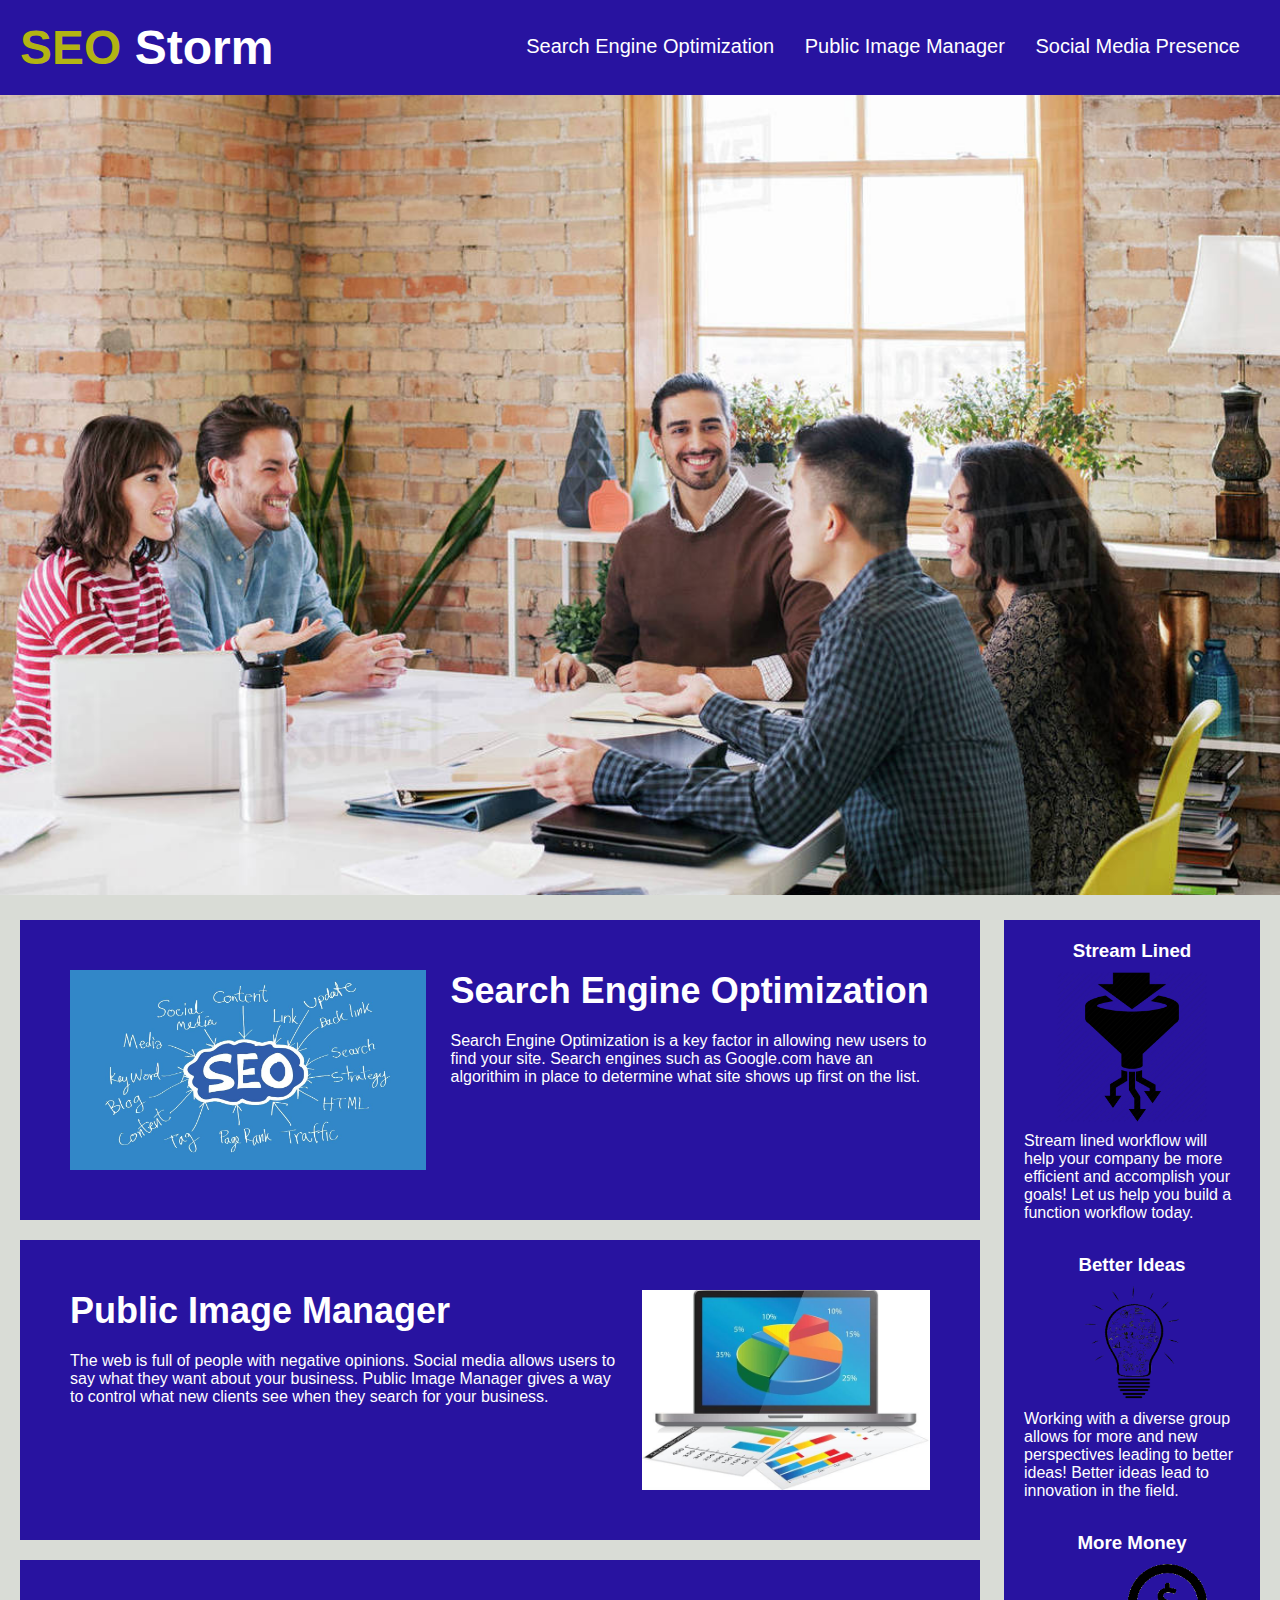
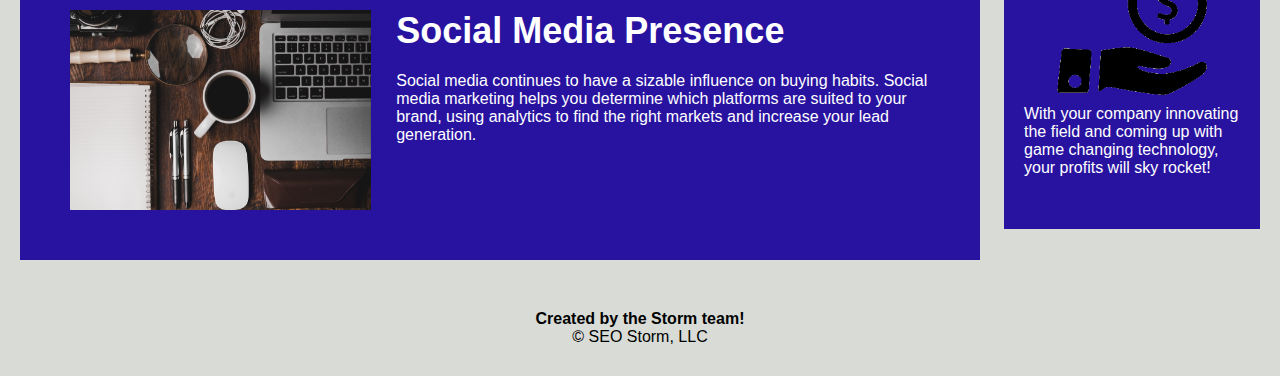
<file: Module1-HTML-CSS-Git/Exercises/10. Challenge/finishedcode/index.html>
<!DOCTYPE html>
<html lang="en-us">

<head>
    <meta charset="UTF-8" />
    <link rel="stylesheet" href="./assets/css/style.css">
    <!-- Updated title to be more descriptive -->
    <title>SEO STORM</title>
</head>

<body>
    <!-- HEADER - Navbar-->
    <header class="header">
        <h1><span class="seo">SEO</span> Storm</h1>
        <div>
            <ul>
                <li>
                    <a href="#search-engine-optimization">Search Engine Optimization</a>
                </li>
                <li>
                    <a href="#public-image-manager">Public Image Manager</a>
                </li>
                <li>
                    <a href="#social-media-presence">Social Media Presence</a>
                </li>
            </ul>
        </div>
    </header>
    <!-- HERO IMAGE -->
    <div class="hero"></div>
    <!-- Main Content Section -->
    <main class="content">
        <!-- fixed link by adding ID to match the href above -->
        <article id="search-engine-optimization" class="search-engine-optimization">
            <img src="./assets/images/seo.jpg" class="float-left" alt="SEO graphic with many buzzwords around it" />
            <h2>Search Engine Optimization</h2>
            <p>
                Search Engine Optimization is a key factor in allowing new users to find your site. Search engines such as Google.com have an algorithim in place to determine what site shows up first on the list.
            </p>
        </article>
        <article id="public-image-manager" class="public-image-manager">
            <img src="./assets/images/laptop.jpg" class="float-right" alt="laptop with colorful pie graph on screen" />
            <h2>Public Image Manager</h2>
            <p>
                The web is full of people with negative opinions. Social media allows users to say what they want about your business. Public Image Manager gives a way to control what new clients see when they search for your business.
            </p>
        </article>
        <article id="social-media-presence" class="social-media-presence">
            <img src="./assets/images/work.PNG" class="float-left" alt="top view of a desk full of paper work and laptop"/>
            <h2>Social Media Presence</h2>
            <p>
                Social media continues to have a sizable influence on buying habits. Social media marketing helps you determine which platforms are suited to your brand, using analytics to find the right markets and increase your lead generation.
            </p>
        </article>
    </main>
    <!-- Right Side Bar -->
    <aside class="benefits">
        <div class="benefit-lead">
            <h3>Stream Lined</h3>
            <img src="./assets/images/funnel-icon-7.png" alt="black funnle with big arrow on top small arrows on bottom" />
            <p>
                Stream lined workflow will help your company be more efficient and accomplish your goals! Let us help you build a function workflow today.
            </p>
        </div>
        <div class="benefit-brand">
            <h3>Better Ideas</h3>
            <img src="./assets/images/idea-bulb.png" alt="light bulb"/>
            <p>
                Working with a diverse group allows for more and new perspectives leading to better ideas! Better ideas lead to innovation in the field.
            </p>
        </div>
        <div class="benefit-cost">
            <h3>More Money</h3>
            <img src="./assets/images/money.png" alt="hand holding a money symbol"></img>
            <p>
                With your company innovating the field and coming up with game changing technology, your profits will sky rocket! 
            </p>
        </div>
    </aside>
    <!-- FOOTER -->
    <footer class="footer">
        <!-- changed h2 to h4  -->
        <h4>Created by the Storm team!</h4>
        <p>
            &copy; SEO Storm, LLC
        </p>
    </footer>
</body>

</html>
</file>
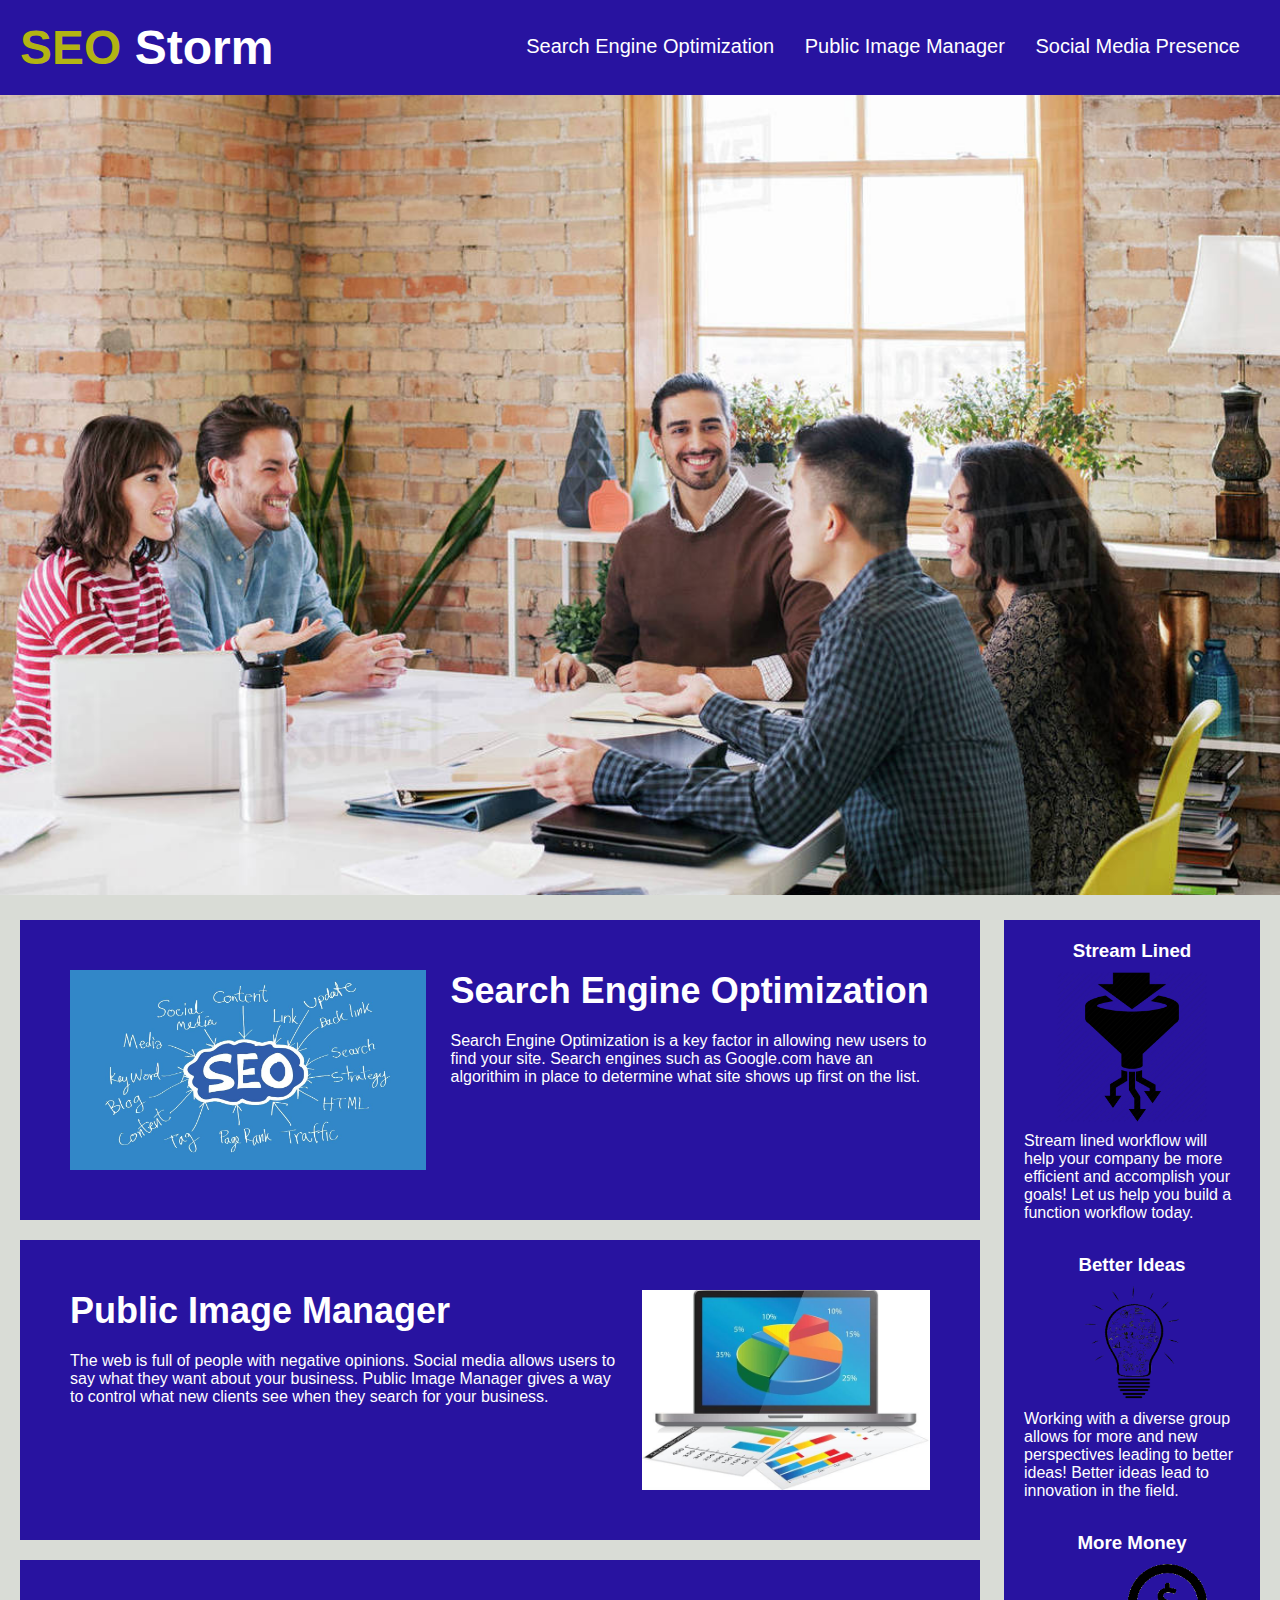
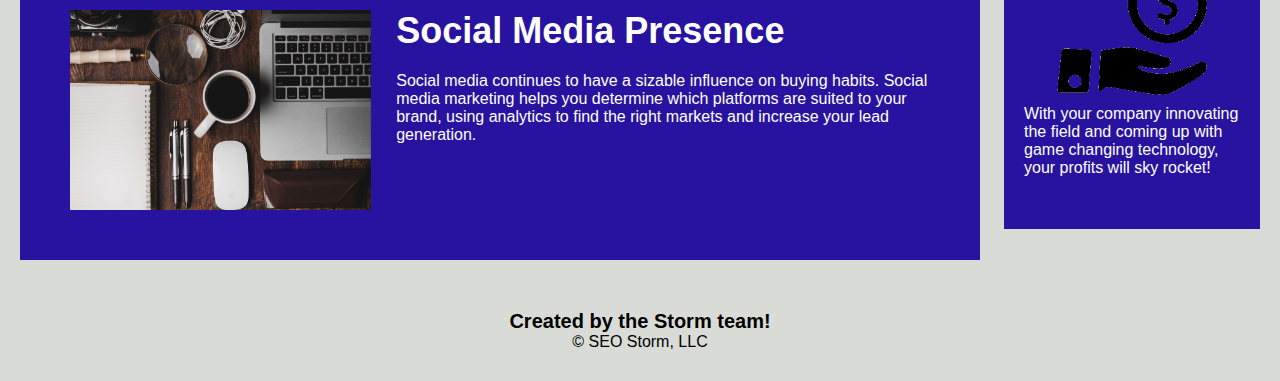
<file: Module1-HTML-CSS-Git/Exercises/10. Challenge/startercode/index.html>
<!DOCTYPE html>
<html lang="en-us">

<head>
    <meta charset="UTF-8" />
    <link rel="stylesheet" href="./assets/css/style.css">
    <title>website</title>
</head>

<body>
    <div class="header">
        <h1><span class="seo">SEO</span> Storm</h1>
        <div>
            <ul>
                <li>
                    <a href="#search-engine-optimization">Search Engine Optimization</a>
                </li>
                <li>
                    <a href="#public-image-manager">Public Image Manager</a>
                </li>
                <li>
                    <a href="#social-media-presence">Social Media Presence</a>
                </li>
            </ul>
        </div>
    </div>
    <div class="hero"></div>
    <div class="content">
        <div class="search-engine-optimization">
            <img src="./assets/images/seo.jpg" class="float-left" />
            <h2>Search Engine Optimization</h2>
            <p>
                Search Engine Optimization is a key factor in allowing new users to find your site. Search engines such as Google.com have an algorithim in place to determine what site shows up first on the list.
            </p>
        </div>
        <div id="public-image-manager" class="public-image-manager">
            <img src="./assets/images/laptop.jpg" class="float-right" />
            <h2>Public Image Manager</h2>
            <p>
                The web is full of people with negative opinions. Social media allows users to say what they want about your business. Public Image Manager gives a way to control what new clients see when they search for your business.
            </p>
        </div>
        <div id="social-media-presence" class="social-media-presence">
            <img src="./assets/images/work.PNG" class="float-left" />
            <h2>Social Media Presence</h2>
            <p>
                Social media continues to have a sizable influence on buying habits. Social media marketing helps you determine which platforms are suited to your brand, using analytics to find the right markets and increase your lead generation.
            </p>
        </div>
    </div>
    <div class="benefits">
        <div class="benefit-lead">
            <h3>Stream Lined</h3>
            <img src="./assets/images/funnel-icon-7.png" />
            <p>
                Stream lined workflow will help your company be more efficient and accomplish your goals! Let us help you build a function workflow today.
            </p>
        </div>
        <div class="benefit-brand">
            <h3>Better Ideas</h3>
            <img src="./assets/images/idea-bulb.png" />
            <p>
                Working with a diverse group allows for more and new perspectives leading to better ideas! Better ideas lead to innovation in the field.
            </p>
        </div>
        <div class="benefit-cost">
            <h3>More Money</h3>
            <img src="./assets/images/money.png"></img>
            <p>
                With your company innovating the field and coming up with game changing technology, your profits will sky rocket! 
            </p>
        </div>
    </div>
    <div class="footer">
        <h2>Created by the Storm team!</h2>
        <p>
            &copy; SEO Storm, LLC
        </p>
    </div>
</body>

</html>
</file>
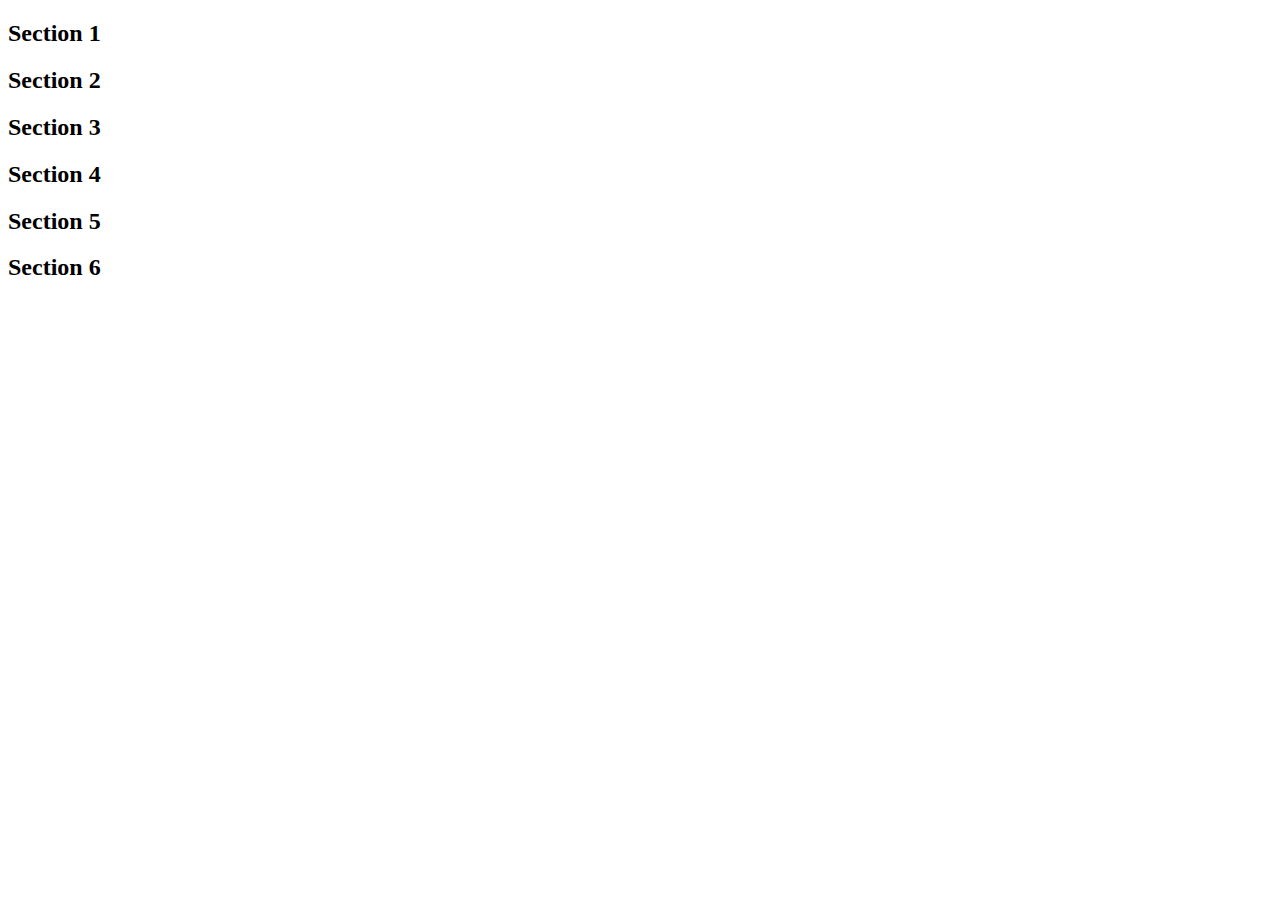
<file: Module1-HTML-CSS-Git/Exercises/3. CSS Color/Unsolved/index.html>
<!DOCTYPE html>
<html lang="en-US">

  <head>
    <meta charset="UTF-8">
    <title>Colors</title>
<!-- TODO: Add CSS style sheet link here -->
  </head>

  <body>
    <section class="lesson" id="section-1">
      <h2>Section 1</h2>
    </section>

    <section class="lesson section-blue">
      <h2>Section 2</h2>
    </section>

    <section class="lesson section-blue">
      <h2>Section 3</h2>
    </section>

    <div class="container">
      <section>
        <h2>Section 4</h2>
      </section>
  
      <section>
        <h2>Section 5</h2>
      </section>
  
      <section id="section-6">
        <h2>Section 6</h2>
      </section>
    </div>
  </body>

</html>
</file>
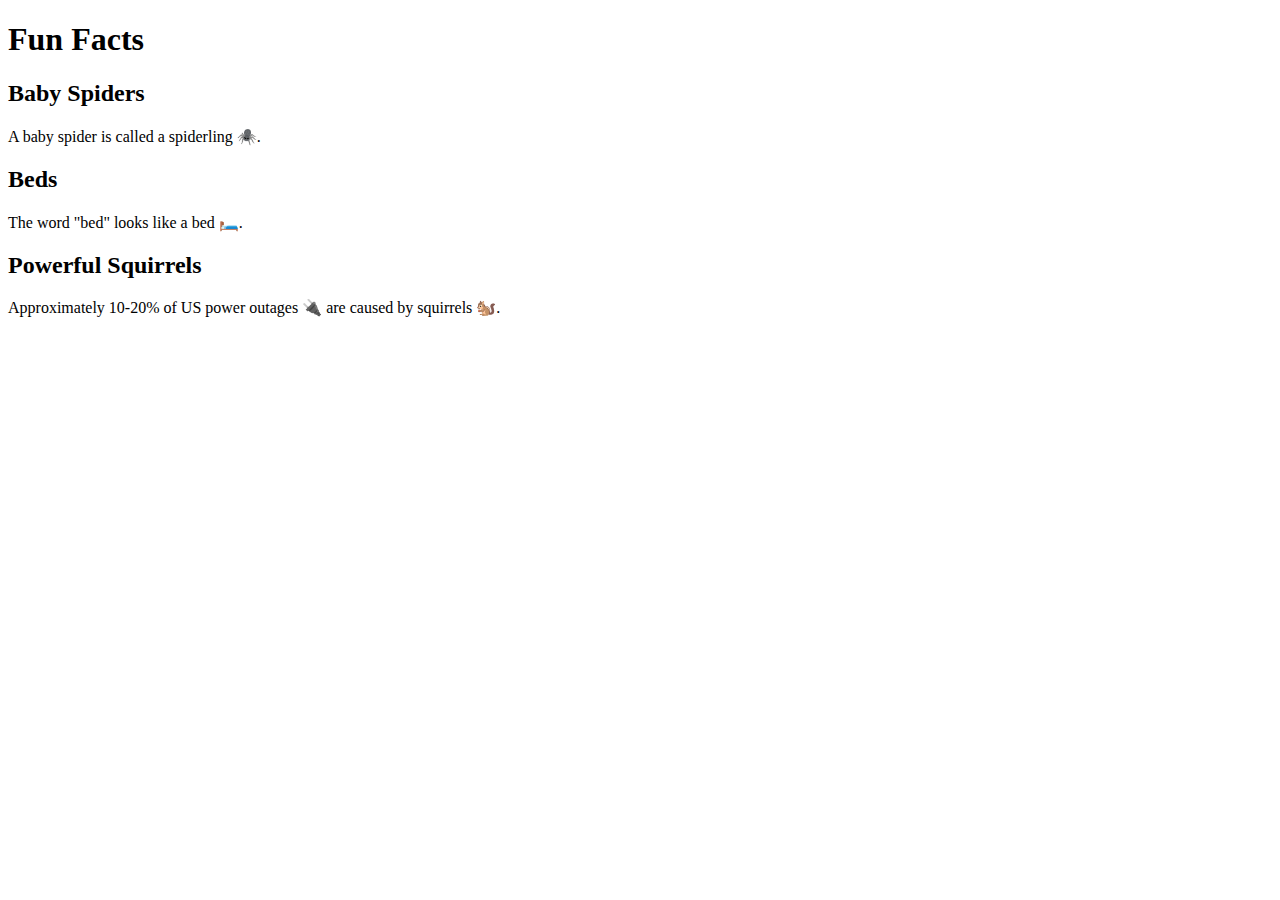
<file: Module1-HTML-CSS-Git/Exercises/4. CSS Unit Font/Unsolved/index.html>
<!DOCTYPE html>
<html lang="en-us">

  <head>
    <meta charset="UTF-8">
    <title>Units and Fonts</title>
  </head>

  <body>
    <header>
      <h1>Fun Facts</h1>
    </header>

    <section class="lesson">
      <h2>Baby Spiders</h2>
      <p>A baby spider is called a spiderling 🕷️. </p>
    </section>

    <section class="lesson">
      <h2>Beds</h2>
      <p id="fact-2">The word "bed" looks like a bed 🛏️.</p>
    </section>

    <section class="lesson">
      <h2>Powerful Squirrels</h2>
      <p id="fact-3">Approximately 10-20% of US power outages 🔌 are caused by squirrels 🐿️.</p>
    </section>
  </body>

</html>
</file>
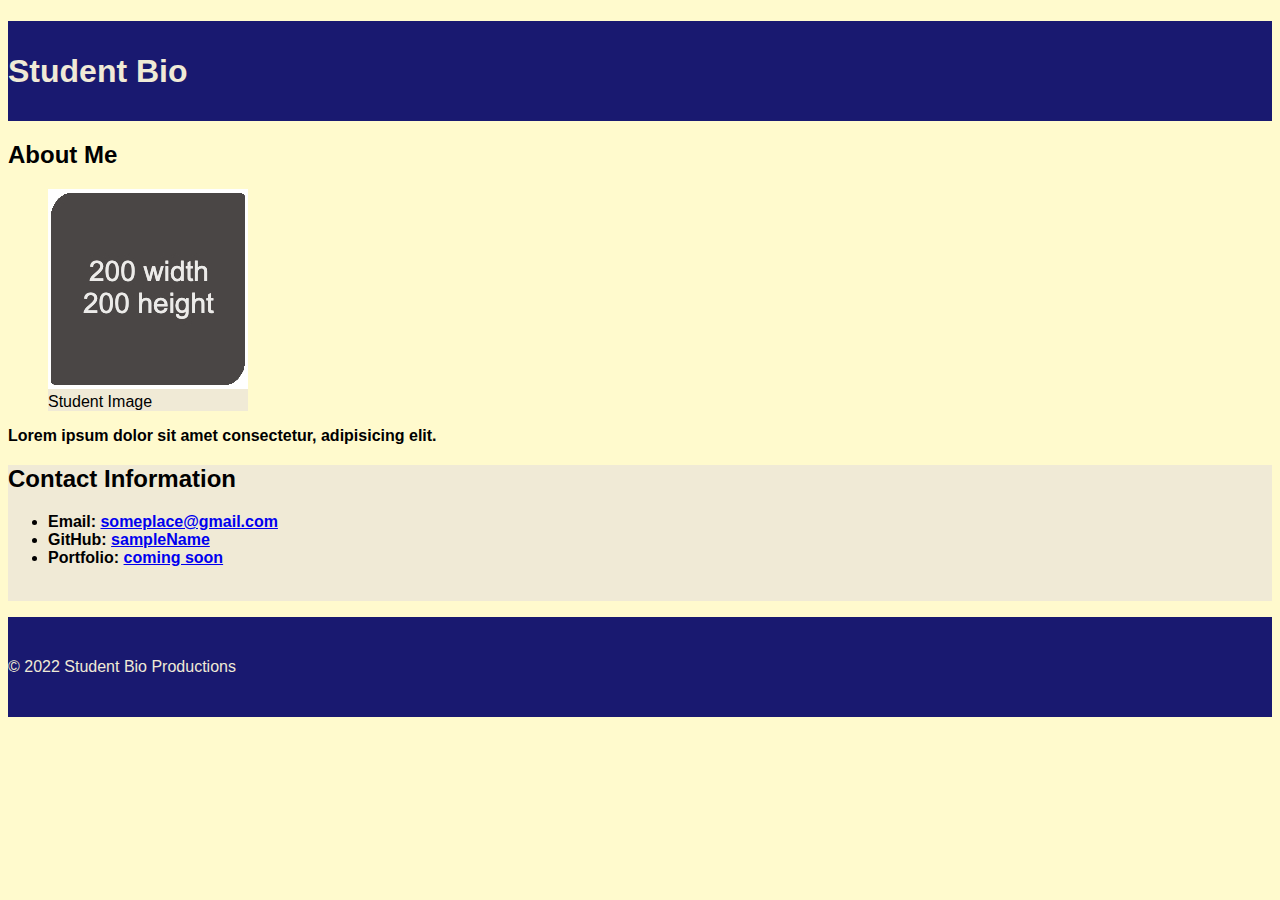
<file: Module1-HTML-CSS-Git/Exercises/5. CSS Selectors/Unsolved/index.html>
<!DOCTYPE html>
<html lang="en-US">
  <head>
    <meta charset="UTF-8">
    <meta name="viewport" content="width=device-width, initial-scale=1.0">
    <link rel="stylesheet" type="text/css" href="./assets/css/style.css">
    <title>CSS Selectors</title>
  </head>

  <body>
    <header>
      <h1>Student Bio</h1>
    </header>

    <main>
      <section>
        <h2>About Me</h2>
        <figure>
          <img src="./assets/images/image-1.jpg" alt="placeholder image with text reading 200 width 200 height"/>
          <figcaption>Student Image</figcaption>
        </figure>
        <p class="highlighted-text">Lorem ipsum dolor sit amet consectetur, adipisicing elit.</p>
      </section>

      <section id="contact-section">
        <h2>Contact Information</h2>
        <ul class="highlighted-text">
          <li>Email: <a href="#">someplace@gmail.com</a></li>
          <li>GitHub: <a href="#">sampleName</a></li>
          <li>Portfolio: <a href="#">coming soon</a></li>
        </ul>
        <br>
      </section>
    </main>

    <footer>
      <p>© 2022 Student Bio Productions</p>
    </footer>
  </body>

</html>
</file>
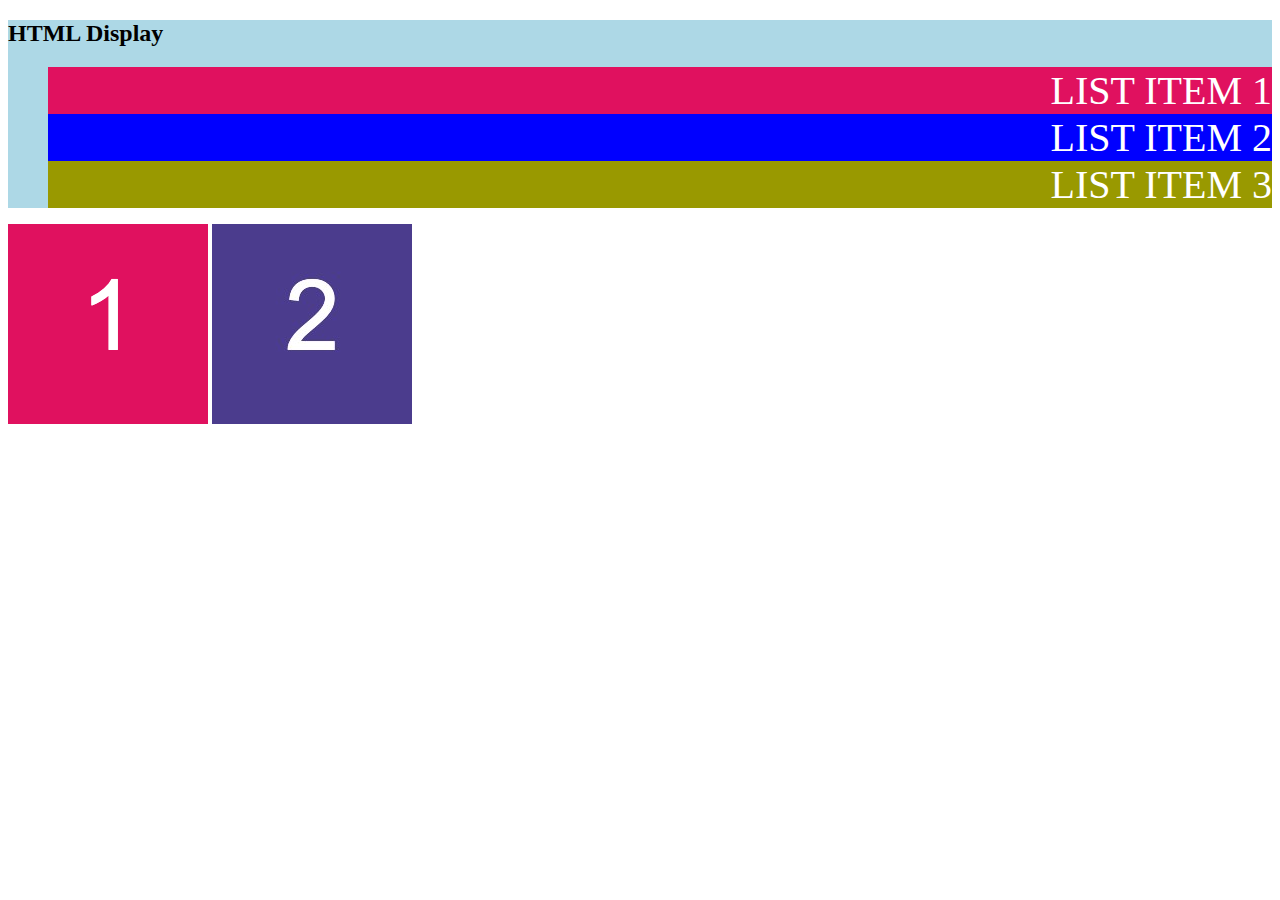
<file: Module1-HTML-CSS-Git/Exercises/6. HTML display/Unsolved/index.html>
<!DOCTYPE html>
<html lang="en-US">

  <head>
    <meta charset="UTF-8">
    <title>HTML Display</title>
    <link rel="stylesheet" href="./assets/css/style.css">
  </head>

  <body>
    <header>
      <h2>HTML Display</h2>
      <nav>
        <ul>
          <li id="item-1">LIST ITEM 1</li>
          <li id="item-2">LIST ITEM 2</li>
          <li id="item-3">LIST ITEM 3</li>
        </ul>
      </nav>
    </header>
    
    <section>
      <img src="./assets/images/image-1.png" alt="box with number 1"/>
      <img src="./assets/images/image-2.png" alt="box with number 2"/> 
      <img id="image-3" src="./assets/images/image-3.png" alt="box with number 3"/> 
    </section>
  </body>

</html>
</file>
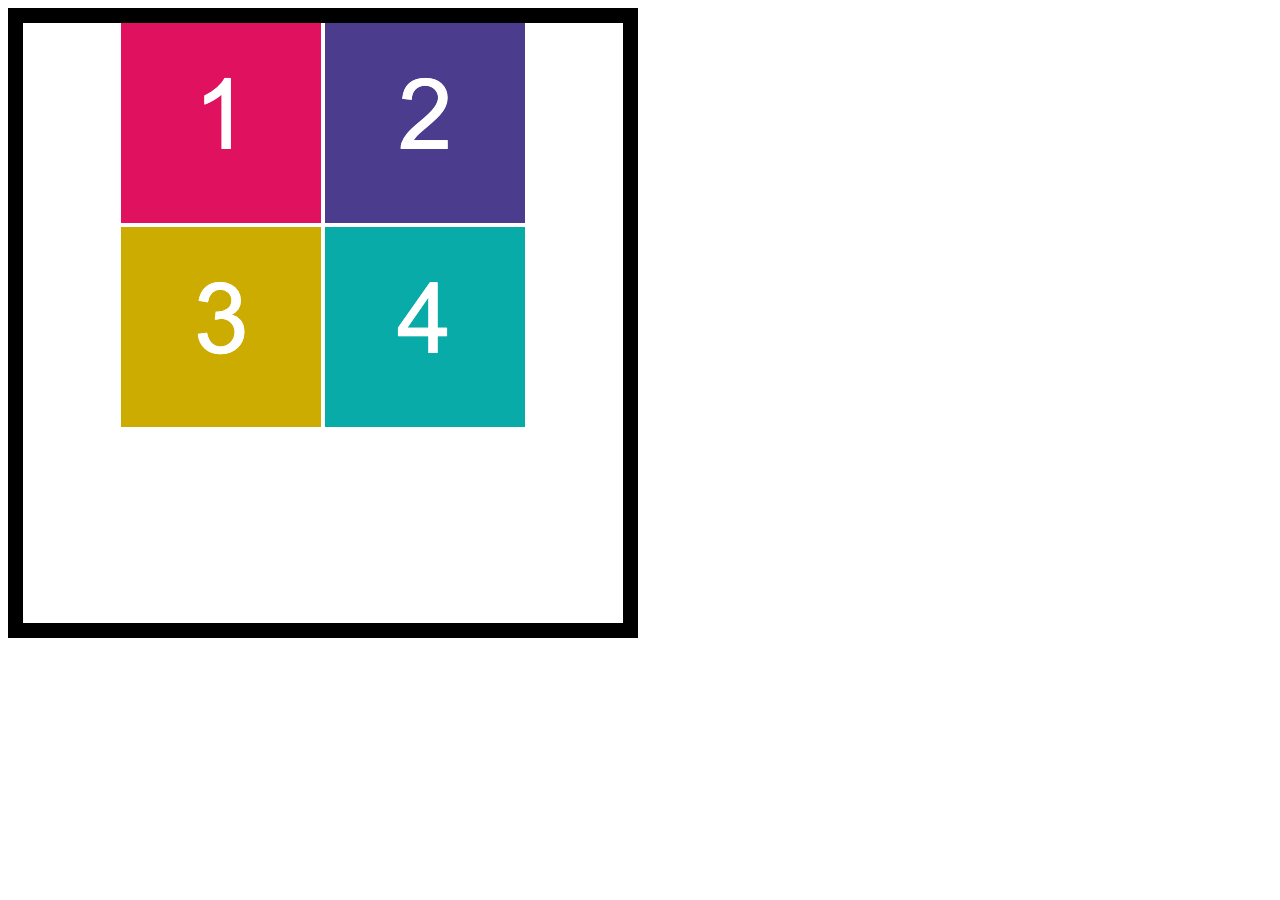
<file: Module1-HTML-CSS-Git/Exercises/7. CSS box model/Unsolved/index.html>
<!DOCTYPE html>
<html lang="en-US">

  <head>
    <meta charset="UTF-8">
    <title>HTML Box Model</title>
    <link rel="stylesheet" type="text/css" href="./assets/css/style.css">
  </head>

  <body>
    <section>
      <img src="./assets/images/image-1.png" alt="box with number 1"/>
      <img src="./assets/images/image-2.png" alt="box with number 2"/>
      <img src="./assets/images/image-3.png" alt="box with number 3"/>
      <img src="./assets/images/image-4.png" alt="box with number 4"/>
    </section>
  </body>

</html>
</file>
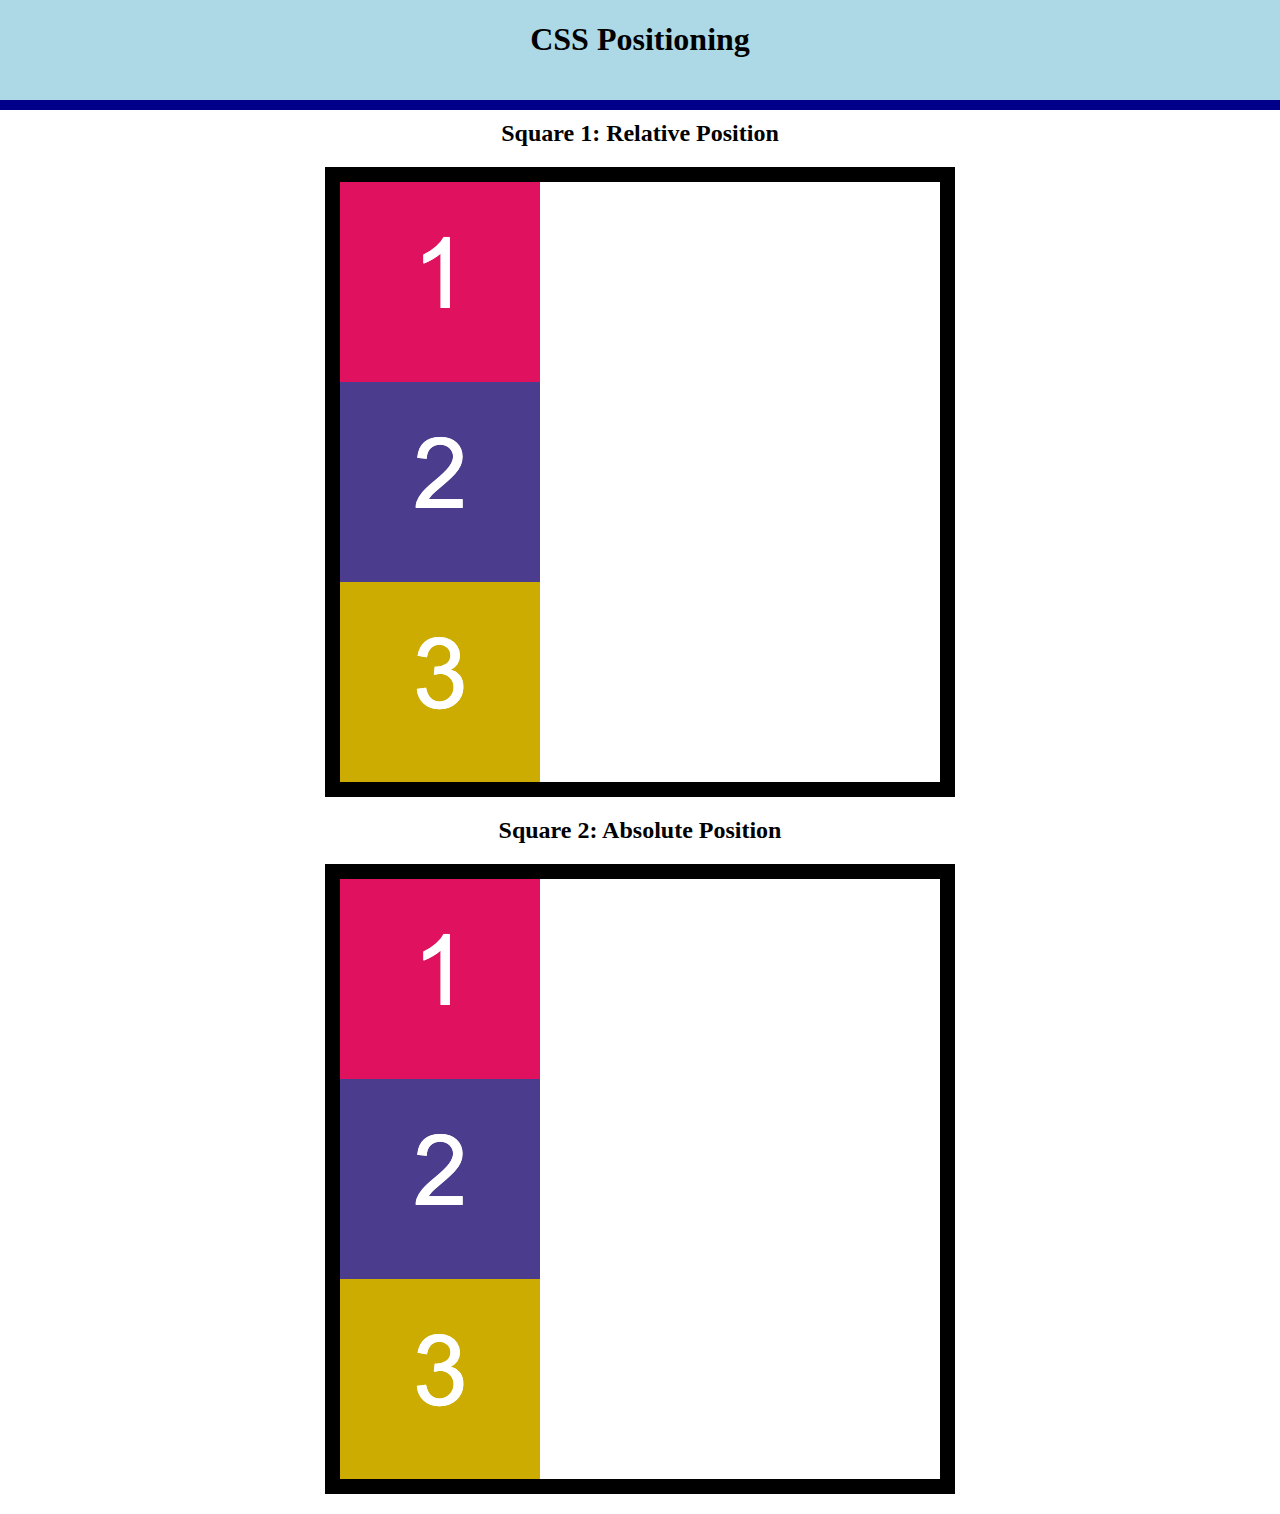
<file: Module1-HTML-CSS-Git/Exercises/8. CSS positioning/Unsolved/index.html>
<!DOCTYPE html>
<html lang="en-US">

  <head>
    <meta charset="UTF-8">
    <title>CSS Positioning</title>
    <link rel="stylesheet" type="text/css" href="./assets/css/style.css">
  </head>

  <body>
    <header>
      <h1>CSS Positioning</h1>
    </header>

    <main>
      <section>
        <h2>Square 1: Relative Position</h2>
        <div class="container">
          <img src="./assets/images/image-1.png" alt="box with number 1"/>
          <img id="relative-box-2" src="./assets/images/image-2.png" alt="box with number 2"/>
          <img src="./assets/images/image-3.png" alt="box with number 3"/>
        </div>
      </section>

      <section>
        <h2>Square 2: Absolute Position</h2>
        <div class="container absolute-container">
          <img src="./assets/images/image-1.png" alt="box with number 1"/>
          <img id="absolute-box-2"src="./assets/images/image-2.png" alt="box with number 2"/>
          <img src="./assets/images/image-3.png" alt="box with number 3"/>
        </div>
      </section>
    </main>
  </body>

</html>
</file>
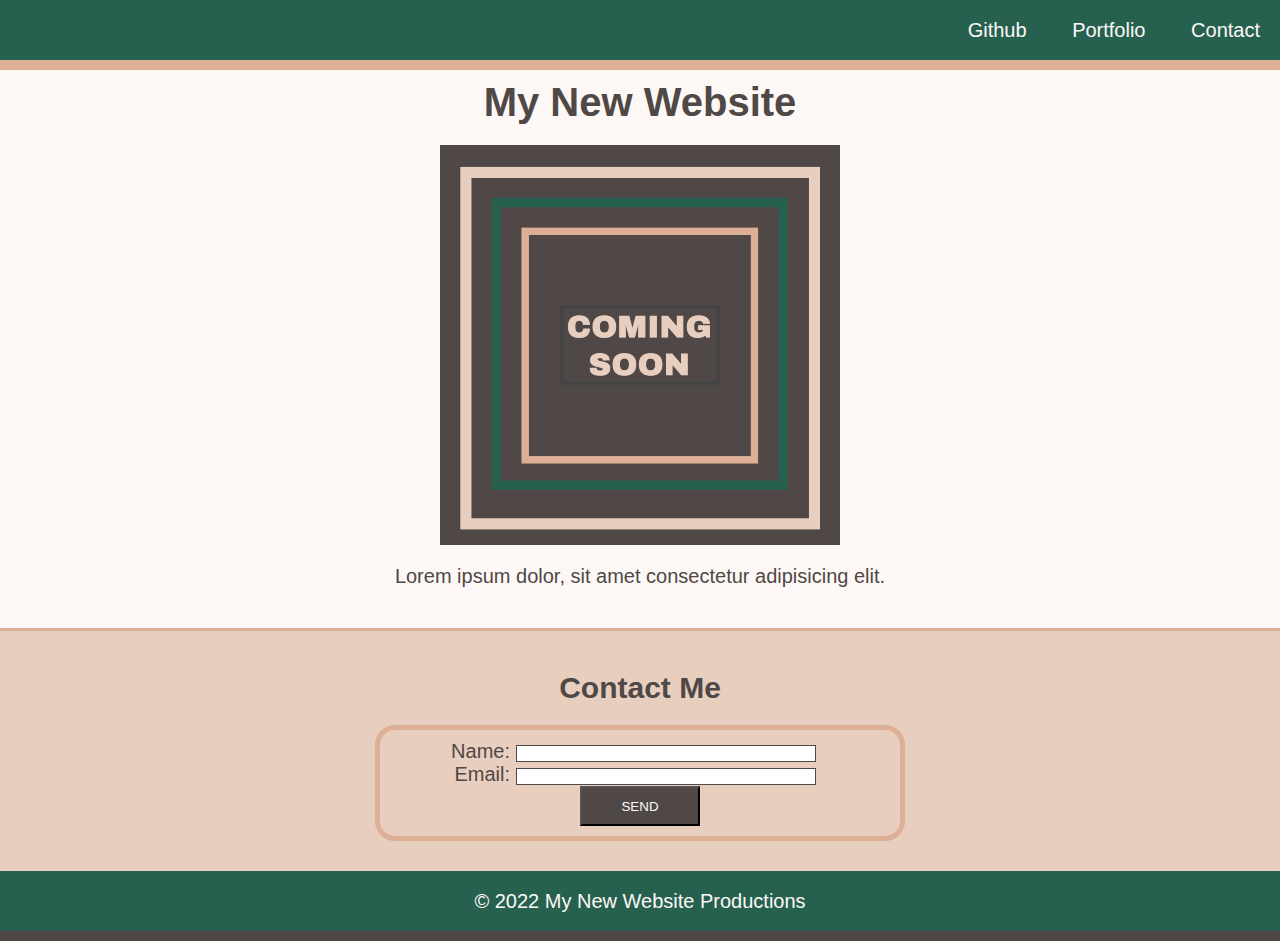
<file: Module1-HTML-CSS-Git/Exercises/9. Mini Challenge/finishedcode/index.html>
<!DOCTYPE html>
<html lang="en-US">
<head>
  <meta charset="UTF-8">
  <meta name="viewport" content="width=device-width, initial-scale=1.0">
  <link rel="stylesheet" type="text/css" href="./assets/css/style.css">
  <title>My Landing Page</title>
</head>

<body>
  <header>
    <nav class="text-right">
      <ul>
        <li> <a href="https://github.com/">Github</a></li>
        <li> <a href="#">Portfolio</a></li>
        <li> <a href="#contact">Contact</a></li>
      </ul>
    </nav>
  </header>

  <main>
    <h1 class="text-center">My New Website</h1>
    <figure>
      <img src="./assets/images/image-1.png" alt="Graphic with Coming Soon text">
      <figcaption class="text-center">Lorem ipsum dolor, sit amet consectetur adipisicing elit.</figcaption>
    </figure>
    <section id="contact">
      <h2 class="text-center">Contact Me</h2>
      <form>
        <ul>
          <li>
            <label class="text-right" for="name">Name:</label>
            <input type="text" id="name" name="user-name">
          </li>
          <li>
            <label class="text-right" for="email">Email:</label>
            <input type="text" id="email" name="user-email">
          </li>
        </ul>
        <div class="text-center">
          <button type="submit">SEND</button>
        </div>
      </form>
    </section>
  </main>

  <footer class="text-center">
    © 2022 My New Website Productions 
  </footer>
    
</body>
</html>
</file>
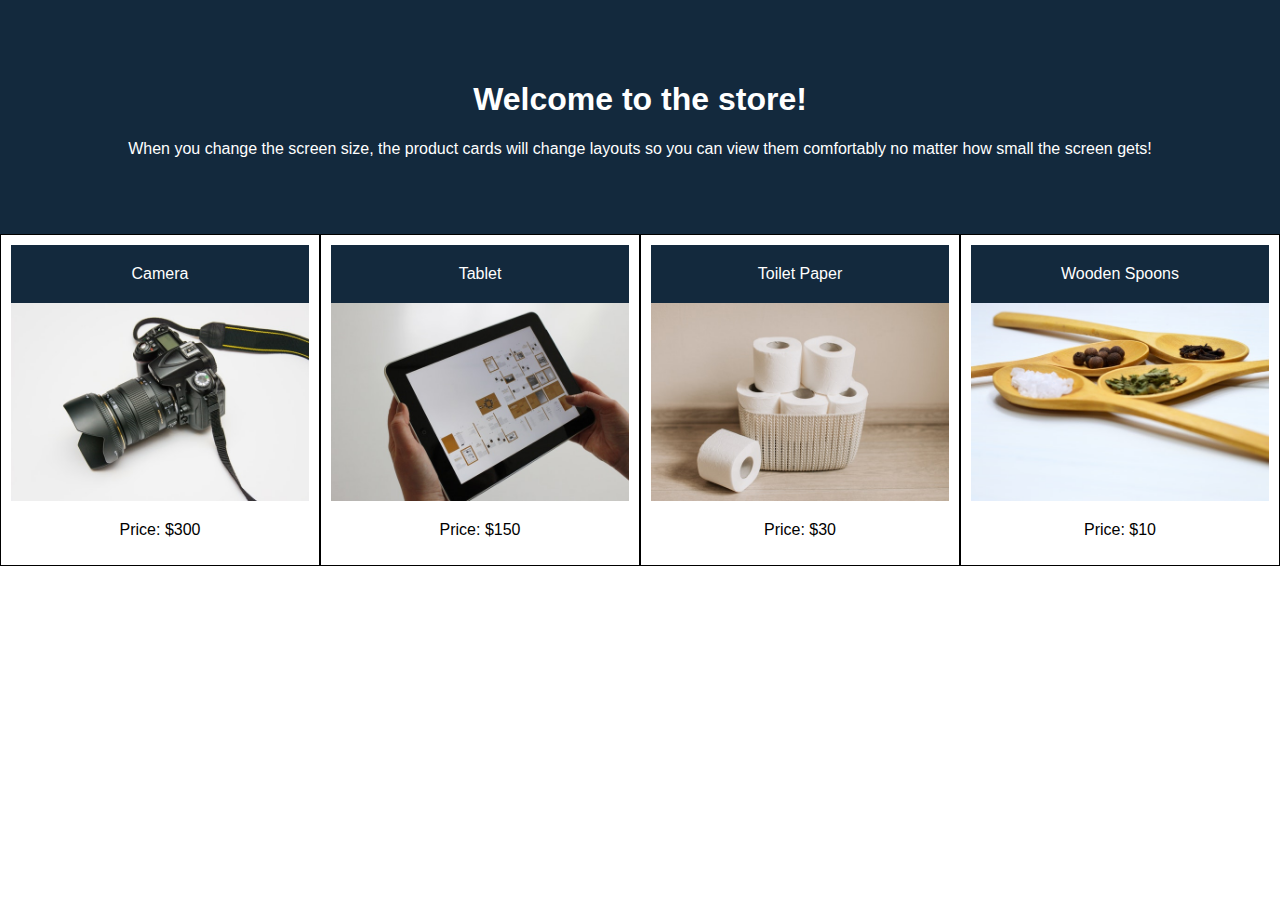
<file: Module2-AdvancedCSS/Exercises/1. Media Query Screen/Unsolved/index.html>
<!DOCTYPE html>
<html>
  <head>
    <title>Media Query for Screen</title>
    <meta charset="UTF-8" />
    <meta name="viewport" content="width=device-width, initial-scale=1" />
    <link rel="stylesheet" type="text/css" href="./assets/css/style.css" />
  </head>
  <body>
    <header>
      <h1>Welcome to the store!</h1>
      <p>
        When you change the screen size, the product cards will change layouts
        so you can view them comfortably no matter how small the screen gets!
      </p>
    </header>

    <main>
      <section class="card">
        <header>Camera</header>
        <img src="./assets/images/camera.jpg" alt="black camera" />
        <p>Price: $300</p>
      </section>
      <section class="card">
        <header>Tablet</header>
        <img src="./assets/images/tablet.jpg" alt="tablet held in hands" />
        <p>Price: $150</p>
      </section>
      <section class="card">
        <header>Toilet Paper</header>
        <img
          src="./assets/images/toilet-paper.jpg"
          alt="rolls of toilet paper in a basket"
        />
        <p>Price: $30</p>
      </section>
      <section class="card">
        <header>Wooden Spoons</header>
        <img
          src="./assets/images/wooden-spoons.jpg"
          alt="4 wooden spoons with different seasonings"
        />
        <p>Price: $10</p>
      </section>
    </main>
  </body>
</html>
</file>
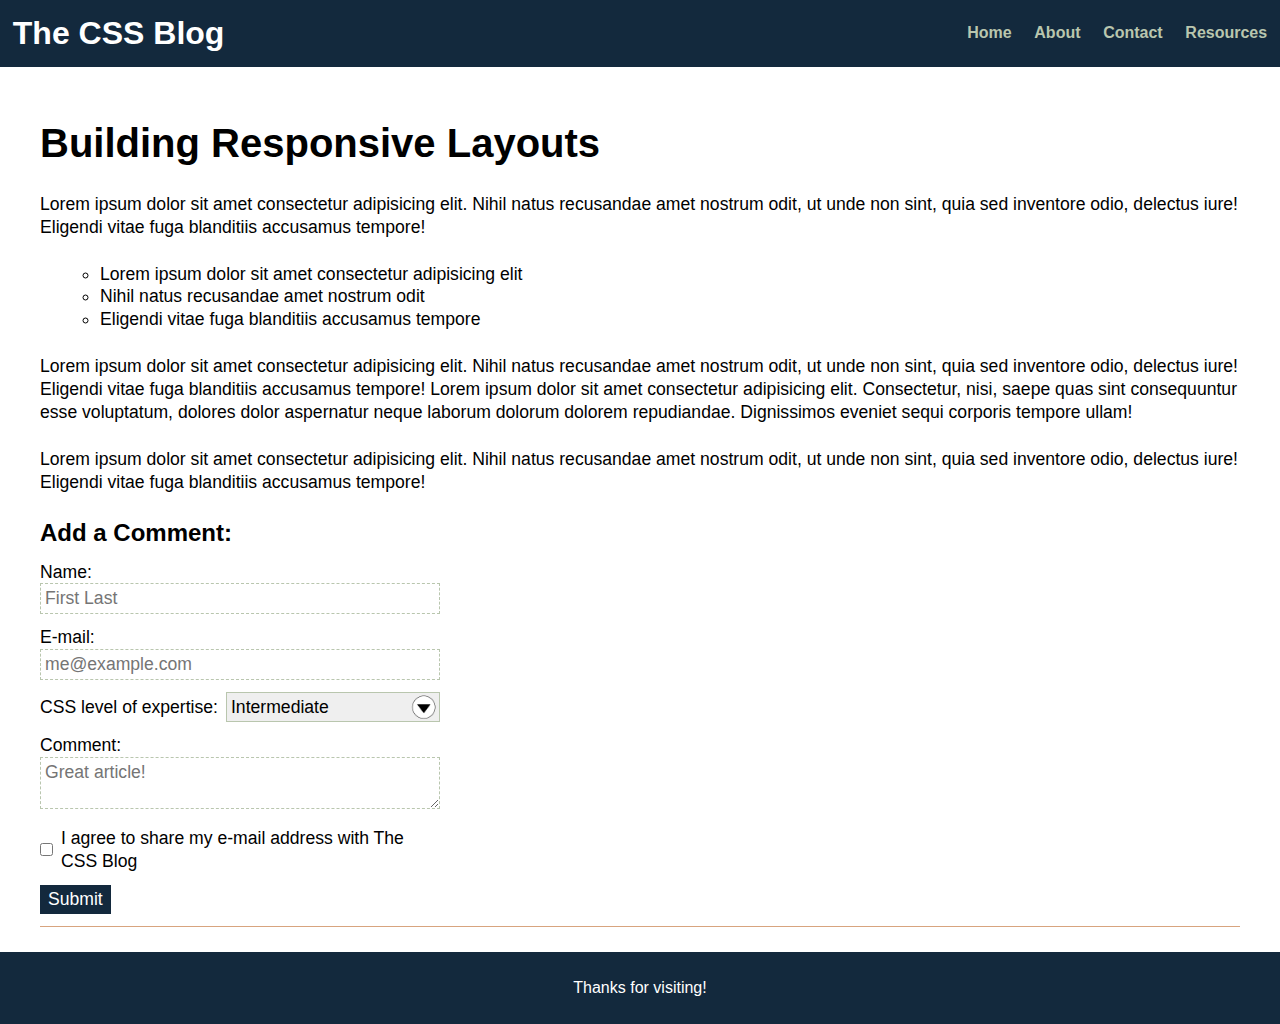
<file: Module2-AdvancedCSS/Exercises/10. Custom Forms/Unsolved/index.html>
<!DOCTYPE html>
<html lang="en">

<head>
  <meta charset="UTF-8" />
  <meta name="viewport" content="width=device-width, initial-scale=1.0" />
  <title>Custom Forms with CSS</title>
  <link rel="stylesheet" href="./assets/css/reset.css" />
  <link rel="stylesheet" href="./assets/css/style.css" />
</head>

<body>
  <header>
    <h1>The CSS Blog</h1>
    <nav>
      <ul>
        <li><a href="#">Home</a></li>
        <li><a href="#">About</a></li>
        <li><a href="#">Contact</a></li>
        <li><a href="#">Resources</a></li>
      </ul>
    </nav>
  </header>

  <main>
    <section>
      <article>
        <h2>Building Responsive Layouts</h2>
        <div>
          <p>Lorem ipsum dolor sit amet consectetur adipisicing elit. Nihil natus recusandae amet nostrum odit, ut unde non sint, quia sed inventore odio, delectus iure! Eligendi vitae fuga blanditiis accusamus tempore!</p>
          <ul>
            <li>Lorem ipsum dolor sit amet consectetur adipisicing elit</li>
            <li>Nihil natus recusandae amet nostrum odit</li>
            <li>Eligendi vitae fuga blanditiis accusamus tempore</li>
          </ul>
          <p>Lorem ipsum dolor sit amet consectetur adipisicing elit. Nihil natus recusandae amet nostrum odit, ut unde non sint, quia sed inventore odio, delectus iure! Eligendi vitae fuga blanditiis accusamus tempore! Lorem ipsum dolor sit amet consectetur adipisicing elit. Consectetur, nisi, saepe quas sint consequuntur esse voluptatum, dolores dolor aspernatur neque laborum dolorum dolorem repudiandae. Dignissimos eveniet sequi corporis tempore ullam!</p>
          <p>Lorem ipsum dolor sit amet consectetur adipisicing elit. Nihil natus recusandae amet nostrum odit, ut unde non sint, quia sed inventore odio, delectus iure! Eligendi vitae fuga blanditiis accusamus tempore!</p>
        </div>
        <form>
          <h3>Add a Comment:</h3>
          <p>
            <label for="username">Name:</label>
            <input class="text-input" id="username" type="text" placeholder="First Last" />
          </p>
          <p>
            <label for="email">E-mail:</label>
            <input class="text-input" id="email" type="text" placeholder="me@example.com" />
          </p>
          <p class="flex-row">
            <label for="expertise">CSS level of expertise:</label>
            <select id="expertise">
              <option>Beginner</option>
              <option selected>Intermediate</option>
              <option>Advanced</option>
            </select>
          </p>
          <p>
            <label for="comment">Comment:</label>
            <textarea class="text-input" id="comment" placeholder="Great article!"></textarea>
          </p>
          <p class="flex-row">
            <input class="checkbox" id="agreement" type="checkbox" />
            <label for="agreement">I agree to share my e-mail address with The CSS Blog</label>
          </p>
          <p>
            <button>Submit</button>
          </p>
        </form>
      </article>
    </section>
  </main>

  <footer>
    <span>Thanks for visiting!</span>
  </footer>
</body>

</html>
</file>
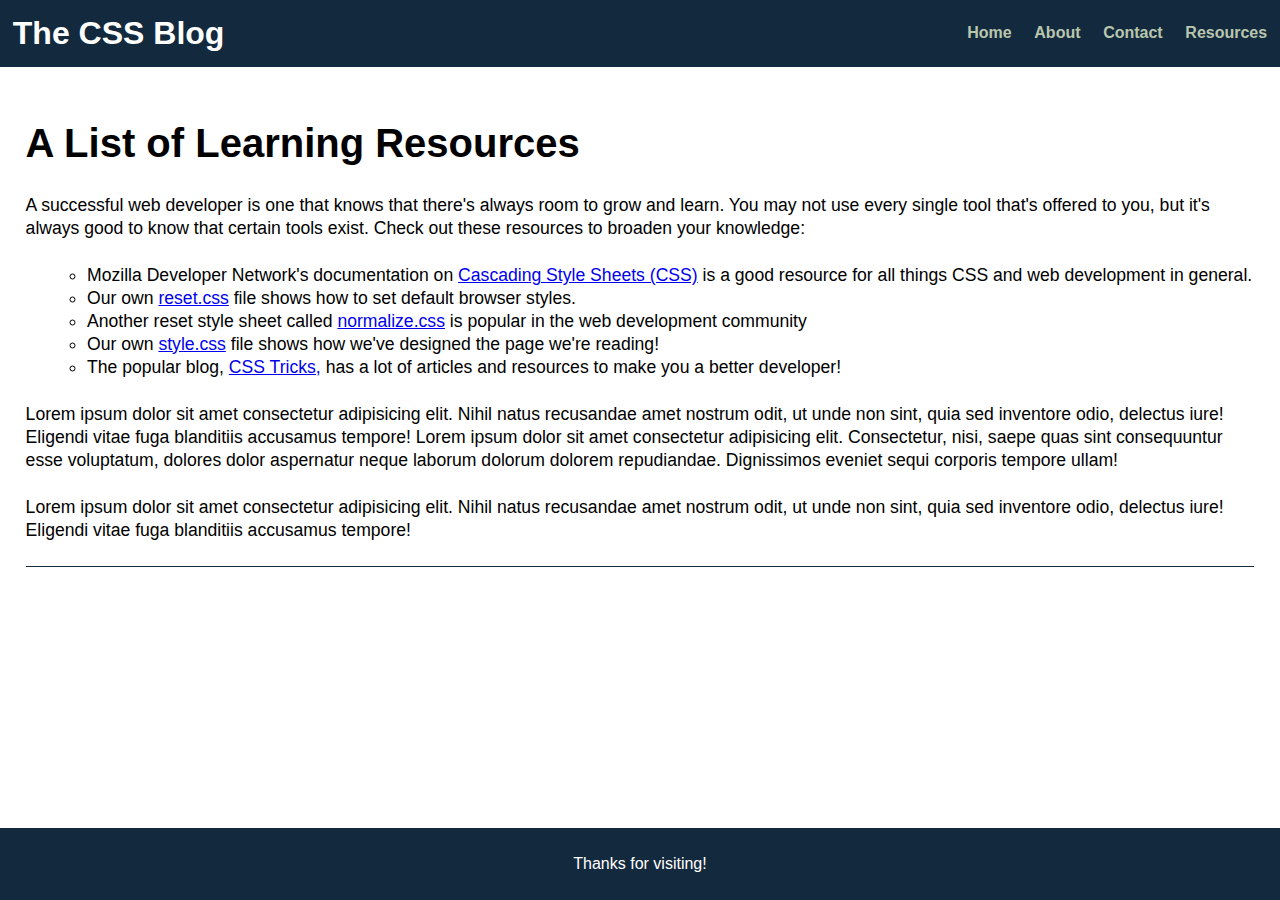
<file: Module2-AdvancedCSS/Exercises/12. CSS Selectors/Unsolved/index.html>
<!DOCTYPE html>
<html lang="en">

<head>
  <meta charset="UTF-8" />
  <meta name="viewport" content="width=device-width, initial-scale=1.0" />
  <title>Advanced Selectors with CSS</title>
  <link rel="stylesheet" href="./assets/css/reset.css" />
  <link rel="stylesheet" href="./assets/css/style.css" />
</head>

<body>
  <header>
    <h1>The CSS Blog</h1>
    <nav>
      <ul>
        <li><a href="#">Home</a></li>
        <li><a href="#">About</a></li>
        <li><a href="#">Contact</a></li>
        <li><a href="#">Resources</a></li>
      </ul>
    </nav>
  </header>

  <main>
    <section>
      <article>
        <h2>A List of Learning Resources</h2>
        <div>
          <p>
            A successful web developer is one that knows that there's always room to grow and learn. You may not use every single tool that's offered to you, but it's always good to know that certain tools exist. Check out these resources to broaden your knowledge:
          </p>
          <ul>
            <li>
              Mozilla Developer Network's documentation on <a href="https://developer.mozilla.org/en-US/docs/Web/CSS">Cascading Style Sheets (CSS)</a> is a good
              resource for all things CSS and web development in general.
            </li>
            <li>
              Our own <a href="./assets/css/reset.css">reset.css</a> file shows how to set default browser styles.
            </li>
            <li>Another reset style sheet called <a href="https://necolas.github.io/normalize.css/8.0.1/normalize.css">normalize.css</a> is popular in the
              web development community
            </li>
            <li>Our own <a href="./assets/css/style.css">style.css</a> file shows how we've designed the page we're reading!
            </li>

            <li>The popular blog, <a href="https://css-tricks.com/">CSS Tricks,</a> has a lot of articles and resources to make you a better developer!
            </li>

          </ul>
          <p>
            Lorem ipsum dolor sit amet consectetur adipisicing elit. Nihil natus recusandae amet nostrum odit, ut unde non sint, quia sed inventore odio, delectus iure! Eligendi vitae fuga blanditiis accusamus tempore! Lorem ipsum dolor sit amet consectetur adipisicing elit. Consectetur, nisi, saepe quas sint consequuntur esse voluptatum, dolores dolor aspernatur neque laborum dolorum dolorem repudiandae. Dignissimos eveniet sequi
            corporis tempore ullam!
          </p>
          <p>
            Lorem ipsum dolor sit amet consectetur adipisicing elit. Nihil natus recusandae amet nostrum odit, ut unde non sint, quia sed inventore odio, delectus iure! Eligendi vitae fuga blanditiis accusamus tempore!
          </p>
        </div>
      </article>
    </section>
  </main>

  <footer>
    <span>Thanks for visiting!</span>
  </footer>
</body>

</html>
</file>
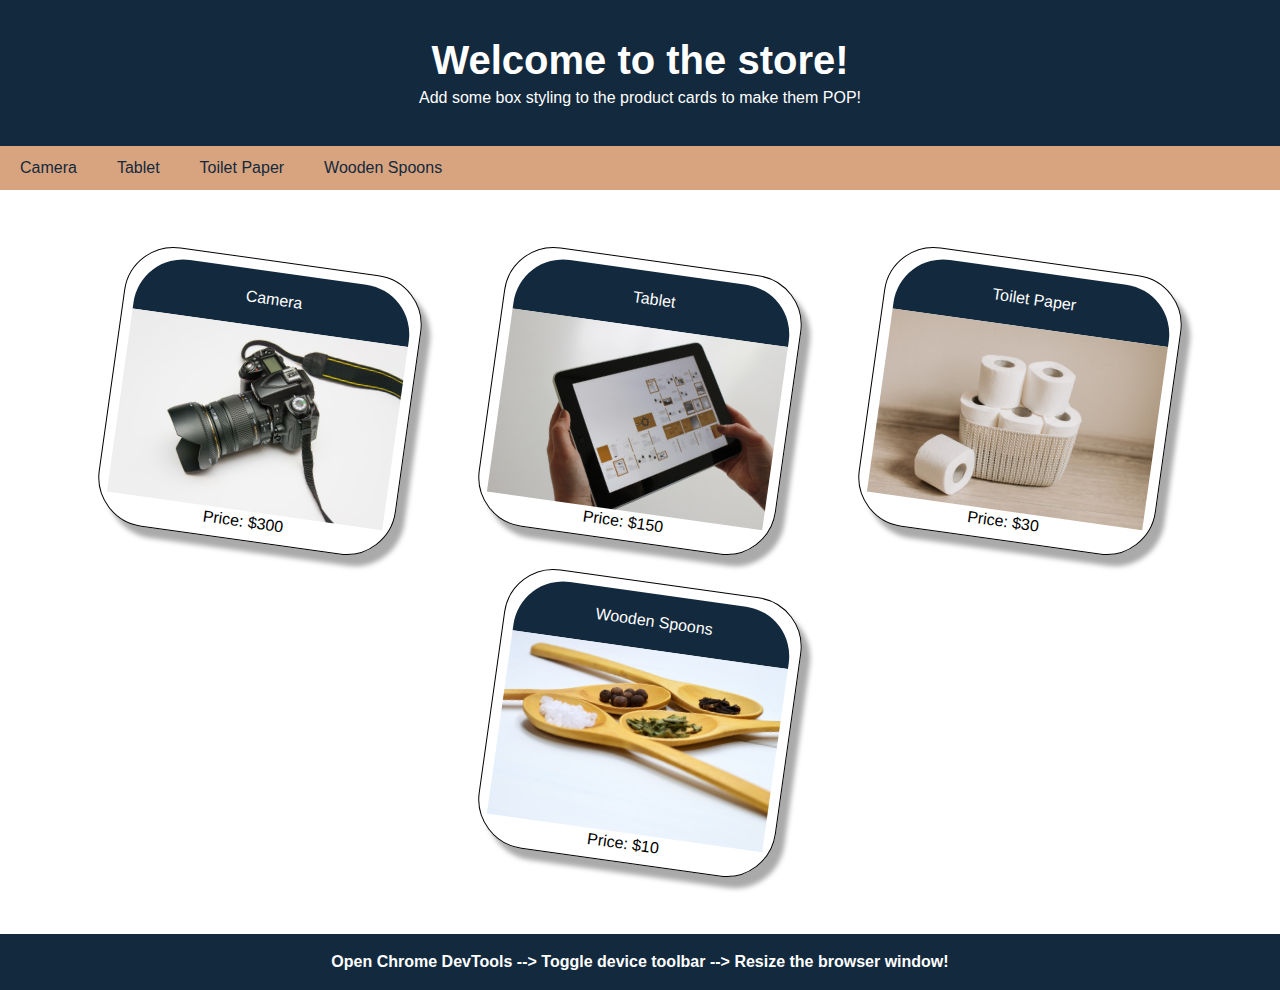
<file: Module2-AdvancedCSS/Exercises/13. CSS Variables/Unsolved/index.html>
<!DOCTYPE html>
<html>

<head>
  <title>CSS Box Styling</title>
  <meta charset="UTF-8" />
  <meta name="viewport" content="width=device-width, initial-scale=1" />
  <link rel="stylesheet" type="text/css" href="./assets/css/reset.css">
  <link rel="stylesheet" type="text/css" href="./assets/css/style.css" />
</head>

<body>
  <!-- Header -->
  <header>
    <h1>Welcome to the store!</h1>
    <p>
      Add some box styling to the product cards to make them POP!
    </p>
  </header>

  <!-- Navbar -->
  <nav>
    <a href="#">Camera</a>
    <a href="#">Tablet</a>
    <a href="#">Toilet Paper</a>
    <a href="#">Wooden Spoons</a>
  </nav>

  <!-- Body -->
  <main>
    <!-- Product Cards -->
    <div class="products">
      <section class="card">
        <header>Camera</header>
        <img src="./assets/images/camera.jpg" alt="camera" />
        <p>Price: $300</p>
      </section>
      <section class="card">
        <header>Tablet</header>
        <img src="./assets/images/tablet.jpg" alt="tablet" />
        <p>Price: $150</p>
      </section>
      <section class="card">
        <header>Toilet Paper</header>
        <img src="./assets/images/toilet-paper.jpg" alt="toilet paper" />
        <p>Price: $30</p>
      </section>
      <section class="card">
        <header>Wooden Spoons</header>
        <img src="./assets/images/wooden-spoons.jpg" alt="wooden spoons" />
        <p>Price: $10</p>
      </section>
    </div>
  </main>

  <!-- Footer -->
  <footer>
    <h3>
      Open Chrome DevTools --> Toggle device toolbar --> Resize the browser
      window!
    </h3>
  </footer>
</body>

</html>
</file>
<file: Module1-HTML-CSS-Git/Exercises/10. Challenge/finishedcode/assets/css/style.css>
* {
    box-sizing: border-box;
    padding: 0;
    margin: 0;
}

body {
    background-color: #d9dcd6;
}

.header {
    padding: 20px;
    font-family: 'Trebuchet MS', 'Lucida Sans Unicode', 'Lucida Grande', 'Lucida Sans', Arial, sans-serif;
    background-color: #2813a0;
    color: #ffffff;
}

.header h1 {
    display: inline-block;
    font-size: 48px;
}

.header h1 .seo {
    color: #b2b413;
}

.header div {
    padding-top: 15px;
    margin-right: 20px;
    float: right;
    font-family: 'Gill Sans', 'Gill Sans MT', Calibri, 'Trebuchet MS', sans-serif;
    font-size: 20px;
}

.header div ul {
    list-style-type: none;
}

.header div ul li {
    display: inline-block;
    margin-left: 25px;
}

a {
    color: #ffffff;
    text-decoration: none;
}

p {
    font-size: 16px;
}

.hero {
    height: 800px;
    width: 100%;
    margin-bottom: 25px;
    background-image: url("../images/hero-image.jpg");
    background-size: cover;
    background-position: center;
}

.float-left {
    float: left;
    margin-right: 25px;
}

.float-right {
    float: right;
    margin-left: 25px;
}

.content {
    width: 75%;
    display: inline-block;
    margin-left: 20px;
}

.benefits {
    margin-right: 20px;
    padding: 20px;
    clear: both;
    float: right;
    width: 20%;
    height: 100%;
    font-family: 'Gill Sans', 'Gill Sans MT', Calibri, 'Trebuchet MS', sans-serif;
    background-color: #2813a0;
}

.benefit-lead {
    margin-bottom: 32px;
    color: #ffffff;
}

.benefit-brand {
    margin-bottom: 32px;
    color: #ffffff;
}

.benefit-cost {
    margin-bottom: 32px;
    color: #ffffff;
}

.benefit-lead h3 {
    margin-bottom: 10px;
    text-align: center;
}

.benefit-brand h3 {
    margin-bottom: 10px;
    text-align: center;
}

.benefit-cost h3 {
    margin-bottom: 10px;
    text-align: center;
}

.benefit-lead img {
    display: block;
    margin: 10px auto;
    max-width: 150px;
}

.benefit-brand img {
    display: block;
    margin: 10px auto;
    max-width: 150px;
}

.benefit-cost img {
    display: block;
    margin: 10px auto;
    max-width: 150px;
}

.search-engine-optimization {
    margin-bottom: 20px;
    padding: 50px;
    height: 300px;
    font-family: 'Gill Sans', 'Gill Sans MT', Calibri, 'Trebuchet MS', sans-serif;
    background-color: #2813a0;
    color: #ffffff;
}

.public-image-manager {
    margin-bottom: 20px;
    padding: 50px;
    height: 300px;
    font-family: 'Gill Sans', 'Gill Sans MT', Calibri, 'Trebuchet MS', sans-serif;
    background-color: #2813a0;
    color: #ffffff;
}

.social-media-presence {
    margin-bottom: 20px;
    padding: 50px;
    height: 300px;
    font-family: 'Gill Sans', 'Gill Sans MT', Calibri, 'Trebuchet MS', sans-serif;
    background-color: #2813a0;
    color: #ffffff;
}

.search-engine-optimization img {
    max-height: 200px;
}

.public-image-manager img {
    max-height: 200px;
}

.social-media-presence img {
    max-height: 200px;
}

.search-engine-optimization h2 {
    margin-bottom: 20px;
    font-size: 36px;
}

.public-image-manager h2 {
    margin-bottom: 20px;
    font-size: 36px;
}

.social-media-presence h2 {
    margin-bottom: 20px;
    font-size: 36px;
}

.footer {
    padding: 30px;
    clear: both;
    font-family: 'Trebuchet MS', 'Lucida Sans Unicode', 'Lucida Grande', 'Lucida Sans', Arial, sans-serif;
    text-align: center;
}

.footer h2 {
    font-size: 20px;
}
</file>
<file: Module1-HTML-CSS-Git/Exercises/10. Challenge/startercode/assets/css/style.css>
* {
    box-sizing: border-box;
    padding: 0;
    margin: 0;
}

body {
    background-color: #d9dcd6;
}

.header {
    padding: 20px;
    font-family: 'Trebuchet MS', 'Lucida Sans Unicode', 'Lucida Grande', 'Lucida Sans', Arial, sans-serif;
    background-color: #2813a0;
    color: #ffffff;
}

.header h1 {
    display: inline-block;
    font-size: 48px;
}

.header h1 .seo {
    color: #b2b413;
}

.header div {
    padding-top: 15px;
    margin-right: 20px;
    float: right;
    font-family: 'Gill Sans', 'Gill Sans MT', Calibri, 'Trebuchet MS', sans-serif;
    font-size: 20px;
}

.header div ul {
    list-style-type: none;
}

.header div ul li {
    display: inline-block;
    margin-left: 25px;
}

a {
    color: #ffffff;
    text-decoration: none;
}

p {
    font-size: 16px;
}

.hero {
    height: 800px;
    width: 100%;
    margin-bottom: 25px;
    background-image: url("../images/hero-image.jpg");
    background-size: cover;
    background-position: center;
}

.float-left {
    float: left;
    margin-right: 25px;
}

.float-right {
    float: right;
    margin-left: 25px;
}

.content {
    width: 75%;
    display: inline-block;
    margin-left: 20px;
}

.benefits {
    margin-right: 20px;
    padding: 20px;
    clear: both;
    float: right;
    width: 20%;
    height: 100%;
    font-family: 'Gill Sans', 'Gill Sans MT', Calibri, 'Trebuchet MS', sans-serif;
    background-color: #2813a0;
}

.benefit-lead {
    margin-bottom: 32px;
    color: #ffffff;
}

.benefit-brand {
    margin-bottom: 32px;
    color: #ffffff;
}

.benefit-cost {
    margin-bottom: 32px;
    color: #ffffff;
}

.benefit-lead h3 {
    margin-bottom: 10px;
    text-align: center;
}

.benefit-brand h3 {
    margin-bottom: 10px;
    text-align: center;
}

.benefit-cost h3 {
    margin-bottom: 10px;
    text-align: center;
}

.benefit-lead img {
    display: block;
    margin: 10px auto;
    max-width: 150px;
}

.benefit-brand img {
    display: block;
    margin: 10px auto;
    max-width: 150px;
}

.benefit-cost img {
    display: block;
    margin: 10px auto;
    max-width: 150px;
}

.search-engine-optimization {
    margin-bottom: 20px;
    padding: 50px;
    height: 300px;
    font-family: 'Gill Sans', 'Gill Sans MT', Calibri, 'Trebuchet MS', sans-serif;
    background-color: #2813a0;
    color: #ffffff;
}

.public-image-manager {
    margin-bottom: 20px;
    padding: 50px;
    height: 300px;
    font-family: 'Gill Sans', 'Gill Sans MT', Calibri, 'Trebuchet MS', sans-serif;
    background-color: #2813a0;
    color: #ffffff;
}

.social-media-presence {
    margin-bottom: 20px;
    padding: 50px;
    height: 300px;
    font-family: 'Gill Sans', 'Gill Sans MT', Calibri, 'Trebuchet MS', sans-serif;
    background-color: #2813a0;
    color: #ffffff;
}

.search-engine-optimization img {
    max-height: 200px;
}

.public-image-manager img {
    max-height: 200px;
}

.social-media-presence img {
    max-height: 200px;
}

.search-engine-optimization h2 {
    margin-bottom: 20px;
    font-size: 36px;
}

.public-image-manager h2 {
    margin-bottom: 20px;
    font-size: 36px;
}

.social-media-presence h2 {
    margin-bottom: 20px;
    font-size: 36px;
}

.footer {
    padding: 30px;
    clear: both;
    font-family: 'Trebuchet MS', 'Lucida Sans Unicode', 'Lucida Grande', 'Lucida Sans', Arial, sans-serif;
    text-align: center;
}

.footer h2 {
    font-size: 20px;
}
</file>
<file: Module1-HTML-CSS-Git/Exercises/5. CSS Selectors/Unsolved/assets/css/style.css>
/* TODO: Label selector type */
* {
    font-family: "Lucida Sans Unicode", "Lucida Grande", sans-serif;
  }

/* TODO: Label selector type */
body {
  background-color: lemonchiffon;
}

header,
footer {
  width: 100%;
  height: 100px;
  line-height: 100px;
  color: #f0ead6;
  background-color: #191970;
}

figure {
  width: 200px;
  background-color: #f0ead6;
}

/* TODO: Label selector type */
.highlighted-text {
  font-weight: bolder;
}

/* TODO: Label selector type */
#contact-section {
  background-color: #f0ead6;
}
</file>
<file: Module1-HTML-CSS-Git/Exercises/6. HTML display/Unsolved/assets/css/style.css>
header {
  width: 100%;
  background-color: lightblue;
}

h2 {
  text-align: left;
}

ul {
  text-align: right;
  color: #ffffff;
}

/* List items in navigation bar */
li {
  /* TODO: Add your code here */
  list-style-type: none;
  font-size: 40px;
}

/* Boxes */
img {
  /* TODO: Add your code here */
  margin: 0 auto;
}

#item-1 {
  background-color: #e0115f;
}

#item-2 {
  background-color: #0000ff;
}

#item-3 {
  background-color: #999900;
}

/* Box 3 */
#image-3 {
  /* TODO: Add your code here */
  display: none;
}
</file>
<file: Module1-HTML-CSS-Git/Exercises/7. CSS box model/Unsolved/assets/css/style.css>
section {
  width: 600px;
  height: 600px;
  text-align: center;
  border: 15px solid black;
}

img {
  width: 200px;
  height: 200px;
  background-color: lightblue;
  /* TODO: Add a margin property */
  /* TODO: Add a padding property */
  /* TODO: Add a border property */
}
</file>
<file: Module1-HTML-CSS-Git/Exercises/8. CSS positioning/Unsolved/assets/css/style.css>
body {
  position: relative;
  margin: 0;
  padding: 0;
}

main {
  padding-top: 100px;
}

h1,
h2,
h3 {
  text-align: center;
}

img {
  display: block;
}

header {
  position: fixed;
  top: 0;
  z-index: 2;
  width: 100%;
  height: 100px;
  border-bottom: 10px solid darkblue;
  background-color: lightblue;
}

/* Square 1 and 2 */
.container {
  width: 600px;
  height: 600px;
  margin: 20px auto;
  border: 15px solid black;
}

/* Square 2 */
.absolute-container {
  position: relative;
}

/* Box 2 in Square 1 */
#relative-box-2 {
  /* TODO: Set the position so it is centered in Square 1 */
}

/* Box 2 in Square 2 */
#absolute-box-2 {
  /* TODO: Set the position so it is outside of the upper-right corner of Square 2 */
}
</file>
<file: Module1-HTML-CSS-Git/Exercises/9. Mini Challenge/finishedcode/assets/css/style.css>
/* Universal Selector */
* {
  margin:0;
  padding:0;  
}

/* Element Selectors */
body {
  position: relative;
  font-family: "Goudy Bookletter 1911", sans-serif;
  font-size: 20px;
  background-color: #FDF8F5;
  color: #4F4846;
}

h1,
h2 {
  margin: 20px;
}

main {
  padding: 60px 0;
}

li {
  display: inline;
  padding: 0px 20px;
  text-decoration: none;
}

a {
  text-decoration: none;
  color: #FDF8F5;
}

header,
footer {
  height: 60px;
  width: 100%;
  line-height: 60px;
  background-color: #266150;
}

header {
  position: fixed;
  border-bottom: 10px solid #DDAF94;
}

footer {
  position: absolute;
  margin-top: 0;
  bottom: 0;
  border-bottom: 10px solid #4F4846;
  color: #FDF8F5;    
}

figure {
  margin-bottom: 40px;
}

img {
  display: block;
  margin: 20px auto;
}

section {
  margin-bottom: 0;
  padding: 20px 10px 40px 10px;
  border-top: 3px solid #DDAF94;
  background-color:  #E8CEBF;
}

form {
  /* Center the form on the page */
  margin: 0 auto;
  width: 500px;
  padding: 10px;
  border: 5px solid #DDAF94;
  border-radius: 20px;
}

label {
  display: inline-block;
  width: 100px;
}
  
input, 
textarea {
  box-sizing: border-box;
  width: 300px;
  border: 1px solid #4F4846;
}

textarea {
  vertical-align: top;
  height: 60px;
}
  
button {
  height: 40px;
  width: 120px;
  background-color: #4F4846;
  color: #FDF8F5;
}
 
/* Class Selectors */
.text-center {
  text-align: center;
}

.text-right {
  text-align: right;
}
</file>
<file: Module2-AdvancedCSS/Exercises/1. Media Query Screen/Unsolved/assets/css/style.css>
* {
  box-sizing: border-box;
}

body {
  font-family: Arial;
  margin: 0;
}

header {
  padding: 60px;
  text-align: center;
  background: #13293d;
  color: #fff;
}

.card {
  border-style: solid;
  border-width: 1px;
  padding: 10px;
  float: left;
  width: 25%;
}

.card header {
  padding: 20px;
}

.card p {
  text-align: center;
}

.card img {
  width: 100%;
}

/* TODO: Use media query to change the width of the cards so they split into two columns at 992px or smaller*/

/* TODO: Use media query to change the width of the cards so they are stacked on top of each other at 768px or smaller */
</file>
<file: Module2-AdvancedCSS/Exercises/10. Custom Forms/Unsolved/assets/css/style.css>
body {
  display: flex;
  flex-direction: column;
  line-height: 1.3;
}

header {
  display: flex;
  justify-content: space-between;
  align-items: center;
  padding: 1%;
  background-color: #13293d;
  color: #fff;
}

h1 {
  font-size: 200%;
}

h2 {
  margin: 2% 0;
  font-size: 250%;
}

nav ul {
  display: flex;
  justify-content: space-between;
  min-width: 300px;
}

nav a {
  color: #b9C6ae;
  font-weight: bold;
  text-decoration: none;
}

nav a:hover {
  color: #fff;
}

main {
  display: flex;
  flex: 1 1 0;
  max-width: 1200px;
  margin: 2% auto;
}

article {
  border-bottom: 1px solid #d8a47f;
}

article p {
  margin: 2% 0;
  font-size: 110%;
}

article ul {
  margin-left: 5%;
  font-size: 110%;
  list-style: circle;
}

form {
  max-width: 400px;
}

form h3 {
  font-size: 150%;
}

form p {
  margin: 3% 0;
}

label {
  display: block;
}

button {
  padding: 1% 2%;
  color: #fff;
  background-color: #13293d;
  border: none;
  outline: none;
  cursor: pointer;
}

/* What does this CSS rule do? */
select {
  -moz-appearance: none;
  -webkit-appearance: none;
  appearance: none;
  background-image: url("../images/arrow.png");
  background-repeat: no-repeat;
  background-position: right;
  background-size: contain;
}

.text-input {
  width: 100%;
  max-width: 100%;
}

.text-input, select {
  padding: 1%;
  outline: none;
  border: 1.2px solid #b9C6ae;
}

.text-input:hover, .checkbox:hover, 
select:hover, button:hover {
  box-shadow: 0 0 5px #999;
}

/* What does this pseudo-class mean? */
.text-input:focus {
  border-right-width: 5px;
}

/* What does this pseudo-class mean? */
.text-input:placeholder-shown {
  border-style: dashed;
}

.flex-row {
  display: flex;
  align-items: center;
}

.flex-row select {
  flex: 1 0 0;
  margin-left: 2%;
}

.flex-row input {
  margin-right: 2%;
}

/* What does this selector do? */
.checkbox:checked + label {
  color: #999999;
  font-style: italic;
}

/* What does this selector do? */
.checkbox:checked + label::after {
  margin-left: 10px;
  font-size: 90%;
  content: "(thanks!)";
}

footer {
  display: flex;
  justify-content: center;
  padding: 2%;
  background-color: #13293d;
  color: #fff;
}

@media screen and (max-width: 768px) {
  header {
    flex-direction: column;
  }
}
</file>
<file: Module2-AdvancedCSS/Exercises/12. CSS Selectors/Unsolved/assets/css/style.css>
body {
  display: flex;
  flex-direction: column;
  line-height: 1.3;
}

header {
  display: flex;
  justify-content: space-between;
  align-items: center;
  padding: 1%;
  background-color: #13293d;
  color: #fff;
}

h1 {
  font-size: 200%;
}

h2 {
  margin: 2% 0;
  font-size: 250%;
}

nav ul {
  display: flex;
  justify-content: space-between;
  min-width: 300px;
}

nav a {
  color: #b9c6ae;
  font-weight: bold;
  text-decoration: none;
}

nav a:hover {
  color: #fff;
}

main {
  display: flex;
  flex: 1 1 0;
  max-width: 96%;
  margin: 2% auto;
}

article {
  border-bottom: 1px solid #13293d;
}

article p {
  margin: 2% 0;
  font-size: 110%;
}

article ul {
  margin-left: 5%;
  font-size: 110%;
  list-style: circle;
}

footer {
  display: flex;
  justify-content: center;
  padding: 2%;
  background-color: #13293d;
  color: #fff;
}

/* TODO: Add code here to select all <a> elements that link to a file with a `.css` extension */

@media screen and (max-width: 768px) {
  header {
    flex-direction: column;
  }

  main {
    max-width: 1200px;
  }
}
</file>
<file: Module2-AdvancedCSS/Exercises/13. CSS Variables/Unsolved/assets/css/style.css>
body {
  font-size: 16px;
  display: flex;
  flex-direction: column;
  min-height: 100vh;
  justify-content: flex-start;
}

h1 {
  font-size: 2.5rem;
  margin-bottom: 10px;
}

h2 {
  font-size: 1.5rem;
  margin-bottom: 10px;
}

header {
  padding: 40px;
  text-align: center;
  background: #13293d;
  color: #fff;
}

nav {
  display: flex;
  background-color: #d8a47f;
}

nav a {
  color: #13293d;
  padding: 14px 20px;
  text-decoration: none;
  text-align: center;
}

nav a:hover {
  background-color: #fff;
}

main {
  display: flex;
  flex-wrap: wrap;
}

footer {
  width: 100%;
  bottom: 0;
  padding: 20px;
  text-align: center;
  background: #13293d;
  color: #fff;
  margin-top: auto;
}

.products {
  flex: 1;
  background-color: #fff;
  padding: 50px;
  display: flex;
  flex-wrap: wrap;
  justify-content: space-evenly;
}

.card {
  border-style: solid;
  border-width: 1px;
  border-radius: 50px;
  padding: 10px;
  flex: 0 0 300px;
  transform: rotate(8deg);
  box-shadow: 10px 10px 5px #aaaaaa;
  margin: 20px;
}

.card > header {
  border-radius: 50px 50px 0px 0px;
  padding: 20px;
}

.card > p {
  text-align: center;
}

.card > img {
  width: 100%;
}

@media screen and (max-width: 768px) {
  main,
  nav {
    flex-direction: column;
  }
}
</file>
